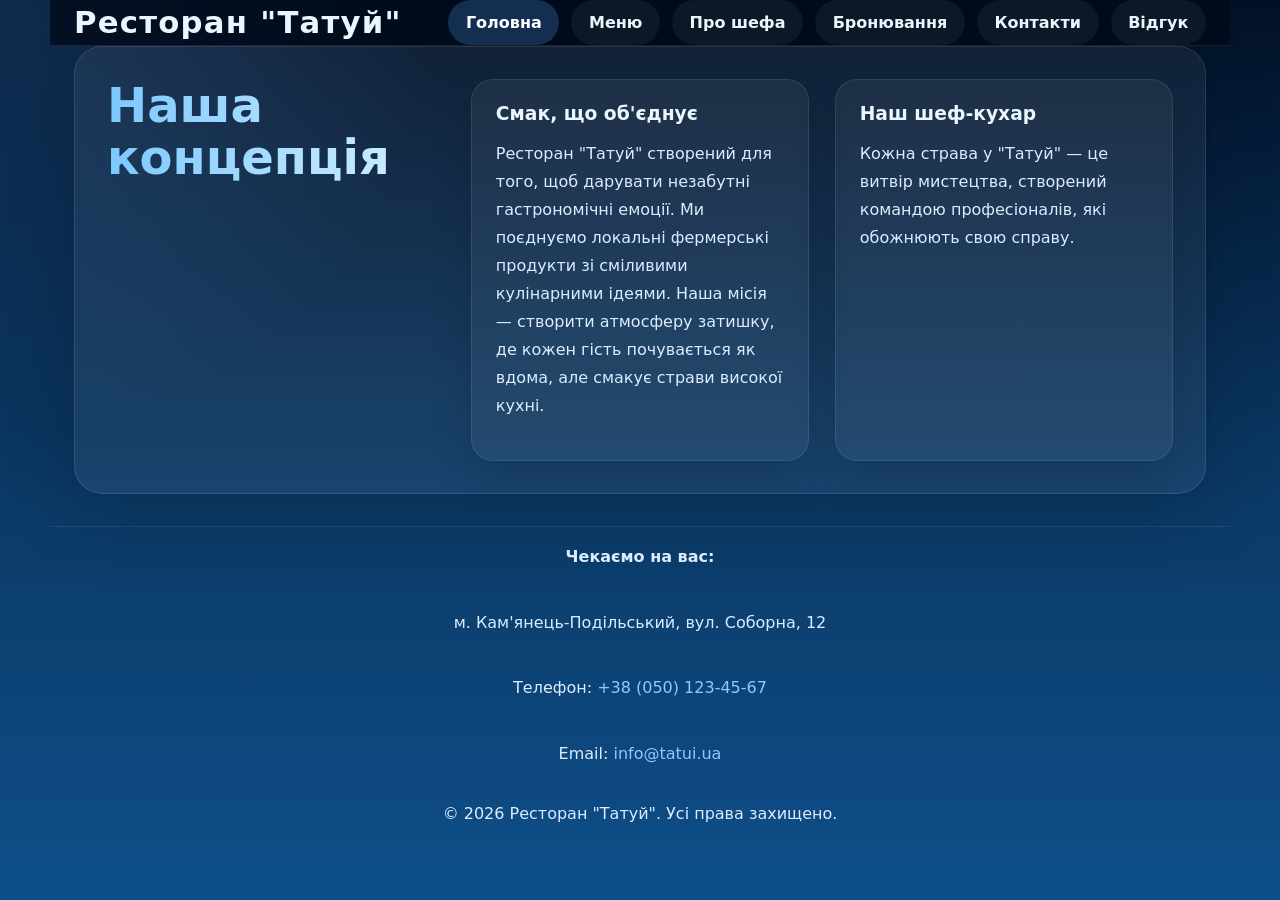
<file: index.html>
<!DOCTYPE html>
<html lang="uk">
<head>
    <meta charset="UTF-8">
    <meta name="viewport" content="width=device-width, initial-scale=1.0">
    <title>Ресторан "Татуй" | Головна</title>
    <meta name="description" content="Ресторан 'Татуй' - поєднання традицій та сучасного смаку.">
    <link rel="stylesheet" href="css/style.css">
</head>
<body>
    <header>
        <h1>Ресторан "Татуй"</h1>
        <nav>
            <ul>
                <li><a href="index.html" aria-current="page">Головна</a></li>
                <li><a href="menu.html">Меню</a></li>
                <li><a href="chef.html">Про шефа</a></li>
                <li><a href="booking.html">Бронювання</a></li>
                <li><a href="contact.html">Контакти</a></li>
                <li><a href="feedback.html">Відгук</a></li>
            </ul>
        </nav>
    </header>

    <main>
        <section id="concept">
            <h2>Наша концепція</h2>
            <article>
                <h3>Смак, що об'єднує</h3>
                <p>Ресторан "Татуй" створений для того, щоб дарувати незабутні гастрономічні емоції. Ми поєднуємо локальні фермерські продукти зі сміливими кулінарними ідеями. Наша місія — створити атмосферу затишку, де кожен гість почувається як вдома, але смакує страви високої кухні.</p>
            </article>
            <article>
                <h3>Наш шеф-кухар</h3>
                <p>Кожна страва у "Татуй" — це витвір мистецтва, створений командою професіоналів, які обожнюють свою справу.</p>
            </article>
        </section>
    </main>

    <footer>
        <address>
            <p><strong>Чекаємо на вас:</strong></p>
            <p>м. Кам'янець-Подільський, вул. Соборна, 12</p>
            <p>Телефон: <a href="tel:+380501234567">+38 (050) 123-45-67</a></p>
            <p>Email: <a href="mailto:info@tatui.ua">info@tatui.ua</a></p>
        </address>
        <p>&copy; 2026 Ресторан "Татуй". Усі права захищено.</p>
    </footer>
</body>
</html>
</file>
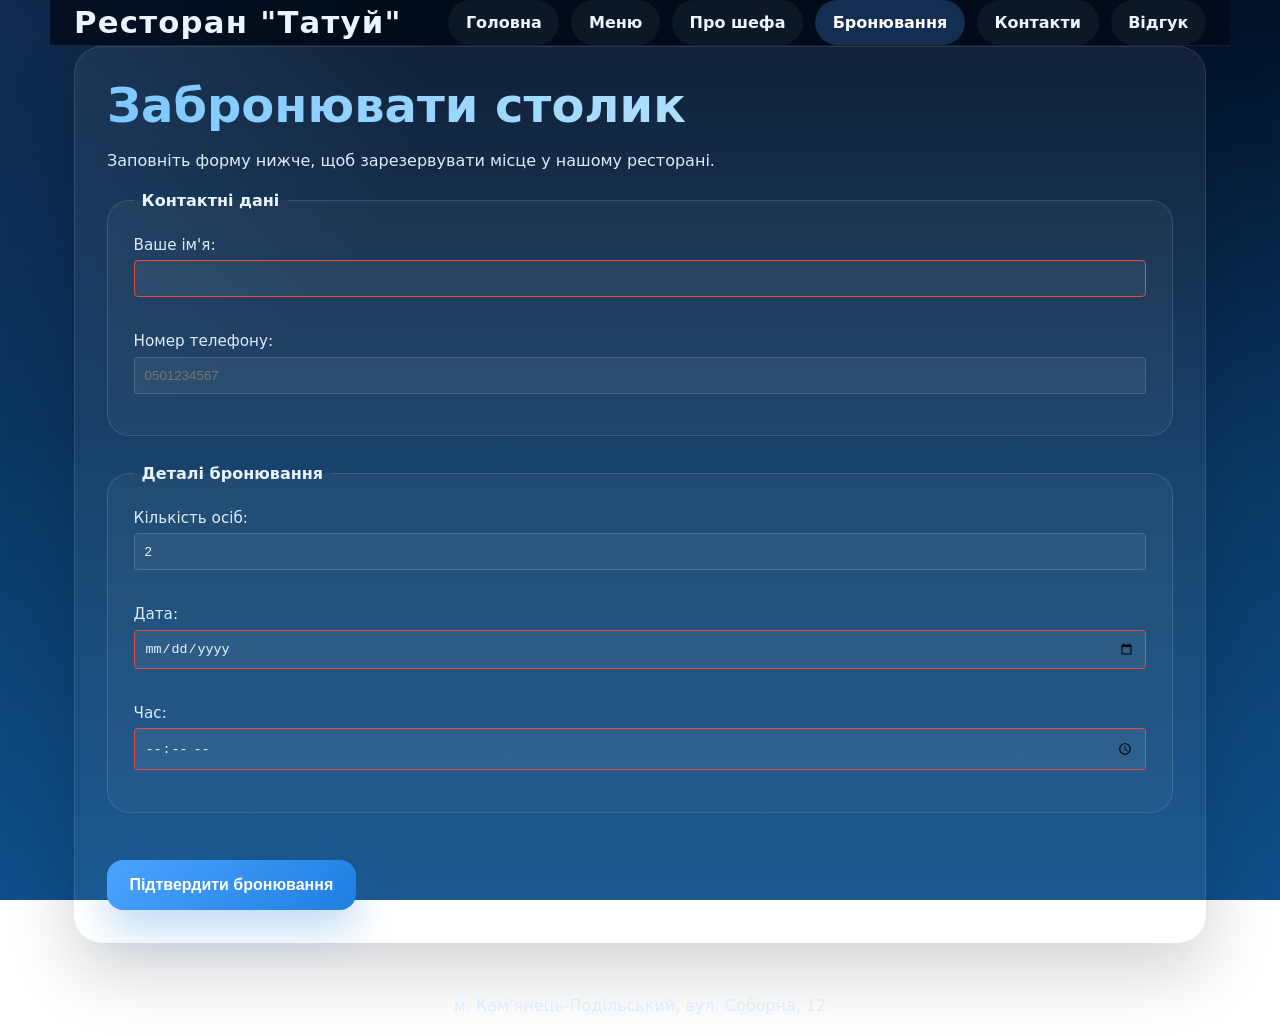
<file: booking.html>
<!DOCTYPE html>
<html lang="uk">
<head>
    <meta charset="UTF-8">
    <meta name="viewport" content="width=device-width, initial-scale=1.0">
    <title>Бронювання столику | Ресторан "Татуй"</title>
    <link rel="stylesheet" href="css/style.css">
</head>
<body>
    <header>
        <h1>Ресторан "Татуй"</h1>
        <nav>
            <ul>
                <li><a href="index.html">Головна</a></li>
                <li><a href="menu.html">Меню</a></li>
                <li><a href="chef.html">Про шефа</a></li>
                <li><a href="booking.html" aria-current="page">Бронювання</a></li>
                <li><a href="contact.html">Контакти</a></li>
                <li><a href="feedback.html">Відгук</a></li>
            </ul>
        </nav>
    </header>

    <main>
        <section>
            <h2>Забронювати столик</h2>
            <p>Заповніть форму нижче, щоб зарезервувати місце у нашому ресторані.</p>
            
            <form action="#" method="POST">
                <fieldset>
                    <legend>Контактні дані</legend>
                    <label for="name">Ваше ім'я:</label>
                    <input type="text" id="name" name="name" required aria-required="true">
                    <br><br>
                    <label for="phone">Номер телефону:</label>
                    <input type="tel" id="phone" name="phone" pattern="[0-9]{10}" placeholder="0501234567" required aria-required="true">
                </fieldset>
                
                <fieldset>
                    <legend>Деталі бронювання</legend>
                    <label for="guests">Кількість осіб:</label>
                    <input type="number" id="guests" name="guests" min="1" max="20" value="2" required aria-required="true">
                    <br><br>
                    <label for="date">Дата:</label>
                    <input type="date" id="date" name="date" required aria-required="true">
                    <br><br>
                    <label for="time">Час:</label>
                    <input type="time" id="time" name="time" min="10:00" max="22:00" required aria-required="true">
                </fieldset>
                
                <br>
                <button type="submit">Підтвердити бронювання</button>
            </form>
        </section>
    </main>

    <footer>
        <address>
            <p>м. Кам'янець-Подільський, вул. Соборна, 12</p>
        </address>
    </footer>
</body>
</html>
</file>
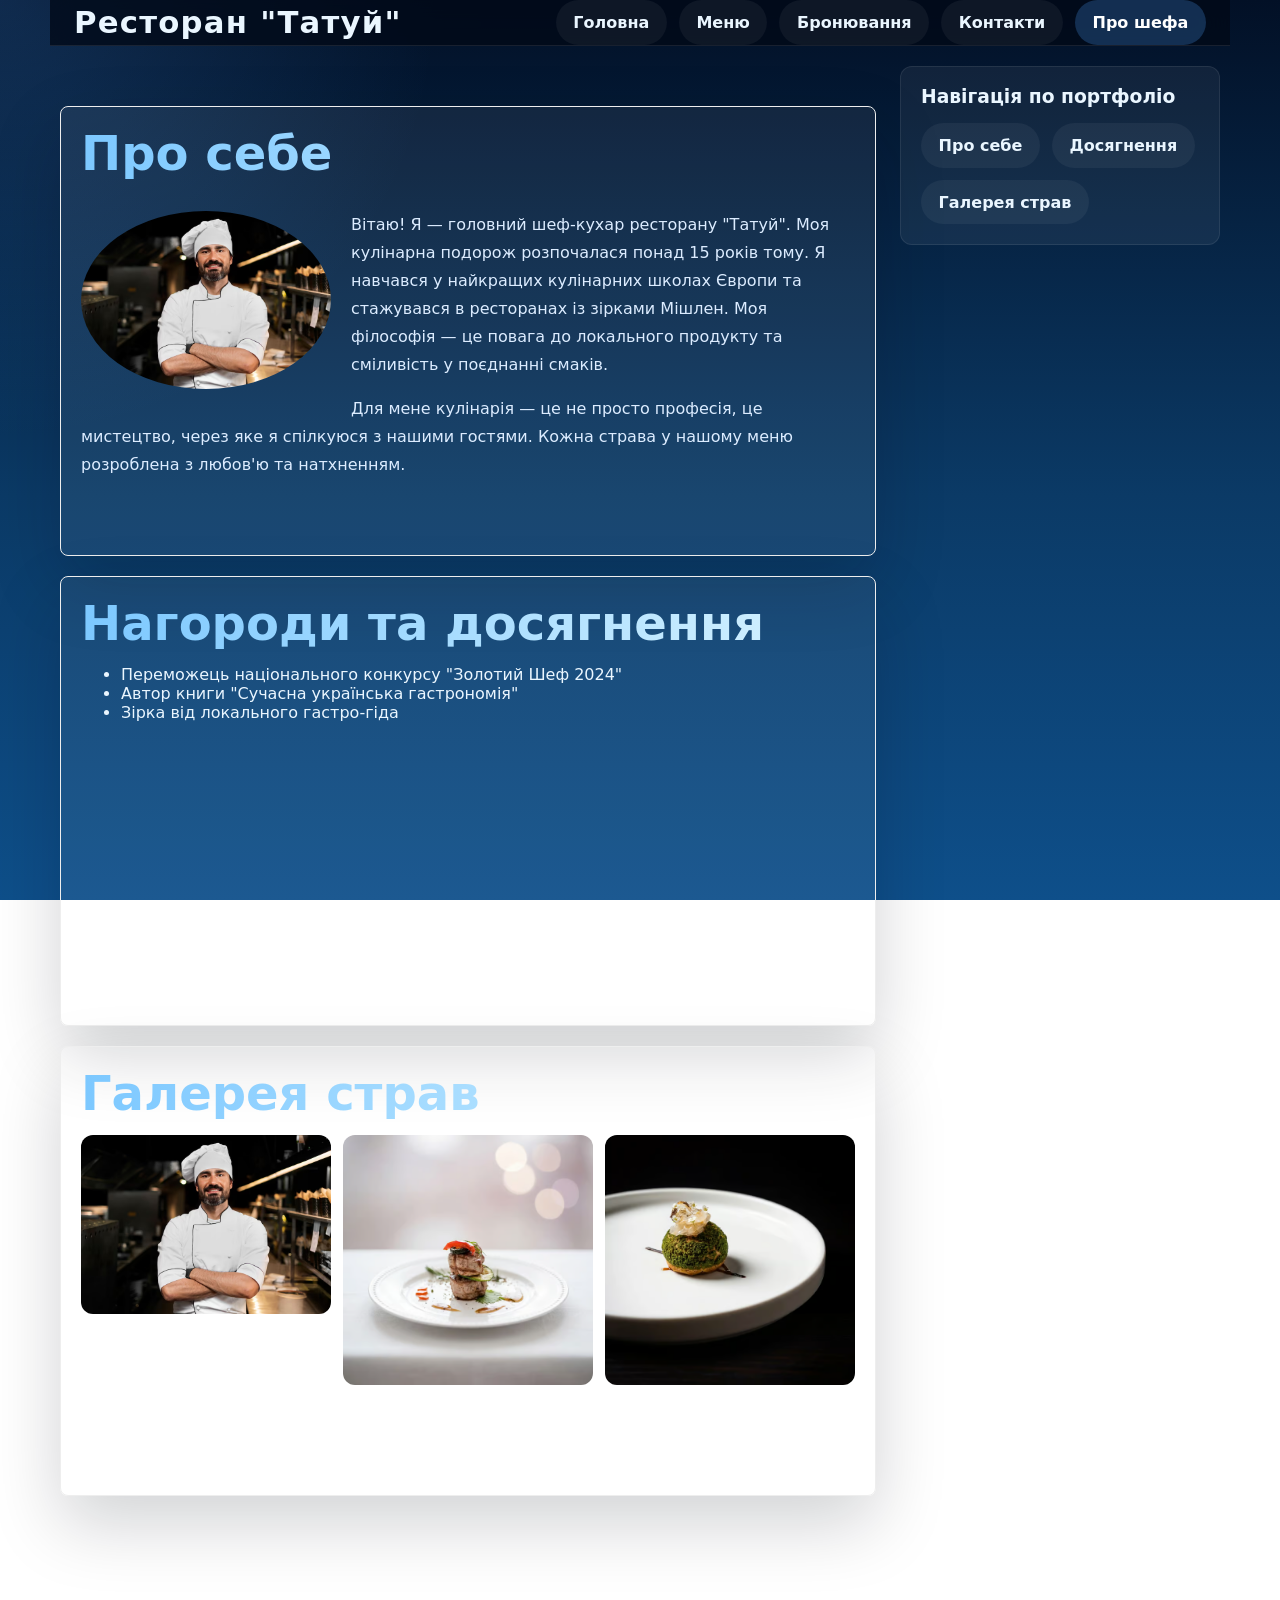
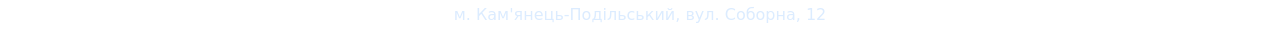
<file: chef.html>
<!DOCTYPE html>
<html lang="uk">
<head>
    <meta charset="UTF-8">
    <meta name="viewport" content="width=device-width, initial-scale=1.0">
    <title>Портфоліо Шефа | Ресторан "Татуй"</title>
    <link rel="stylesheet" href="css/style.css">
</head>
<body>
    <header>
        <h1>Ресторан "Татуй"</h1>
        <nav class="main-nav">
            <ul>
                <li><a href="index.html">Головна</a></li>
                <li><a href="menu.html">Меню</a></li>
                <li><a href="booking.html">Бронювання</a></li>
                <li><a href="contact.html">Контакти</a></li>
                <li><a href="chef.html" aria-current="page">Про шефа</a></li>
            </ul>
        </nav>
    </header>

    <div class="portfolio-grid">
        
        <main class="portfolio-content">
            <section class="portfolio-section" id="about">
                <h2>Про себе</h2>
                
                <div class="about-container">
                    <div class="about-content">
                                <picture>
                                    <source type="image/avif" srcset="images/chefphoto.avif">
                                    <img src="images/chef-portrait.svg" alt="Шеф-кухар ресторану Татуй" class="chef-photo" width="250" height="250" loading="lazy">
                                </picture>
                        <p>Вітаю! Я — головний шеф-кухар ресторану "Татуй". Моя кулінарна подорож розпочалася понад 15 років тому. Я навчався у найкращих кулінарних школах Європи та стажувався в ресторанах із зірками Мішлен. Моя філософія — це повага до локального продукту та сміливість у поєднанні смаків.</p>
                        <p>Для мене кулінарія — це не просто професія, це мистецтво, через яке я спілкуюся з нашими гостями. Кожна страва у нашому меню розроблена з любов'ю та натхненням.</p>
                    </div>
                </div>
            </section>

            <section class="portfolio-section" id="achievements">
                <h2>Нагороди та досягнення</h2>
                <ul>
                    <li>Переможець національного конкурсу "Золотий Шеф 2024"</li>
                    <li>Автор книги "Сучасна українська гастрономія"</li>
                    <li>Зірка від локального гастро-гіда</li>
                </ul>
            </section>
            <section class="portfolio-section" id="gallery">
                <h2>Галерея страв</h2>
                <div class="gallery">
                    <a href="images/chefphoto.avif" target="_blank" rel="noopener noreferrer">
                        <picture>
                            <source type="image/avif" srcset="images/chefphoto.avif">
                            <img src="images/chef-portrait.svg" alt="Портрет шеф-кухаря">
                        </picture>
                    </a>
                    <a href="images/dish1.avif" target="_blank" rel="noopener noreferrer">
                        <picture>
                            <source type="image/avif" srcset="images/dish1.avif">
                            <img src="images/dish-1.svg" alt="Авторська страва">
                        </picture>
                    </a>
                    <a href="images/dish2.avif" target="_blank" rel="noopener noreferrer">
                        <picture>
                            <source type="image/avif" srcset="images/dish2.avif">
                            <img src="images/dish-2.svg" alt="Подача страви">
                        </picture>
                    </a>
                </div>
            </section>
        </main>

        <aside class="portfolio-side-nav">
            <nav>
                <h3>Навігація по портфоліо</h3>
                <ul>
                    <li><a href="#about">Про себе</a></li>
                    <li><a href="#achievements">Досягнення</a></li>
                    <li><a href="#gallery">Галерея страв</a></li>
                </ul>
            </nav>
        </aside>

    </div>

    <footer>
        <address>
            <p>м. Кам'янець-Подільський, вул. Соборна, 12</p>
        </address>
    </footer>
</body>
</html>
</file>
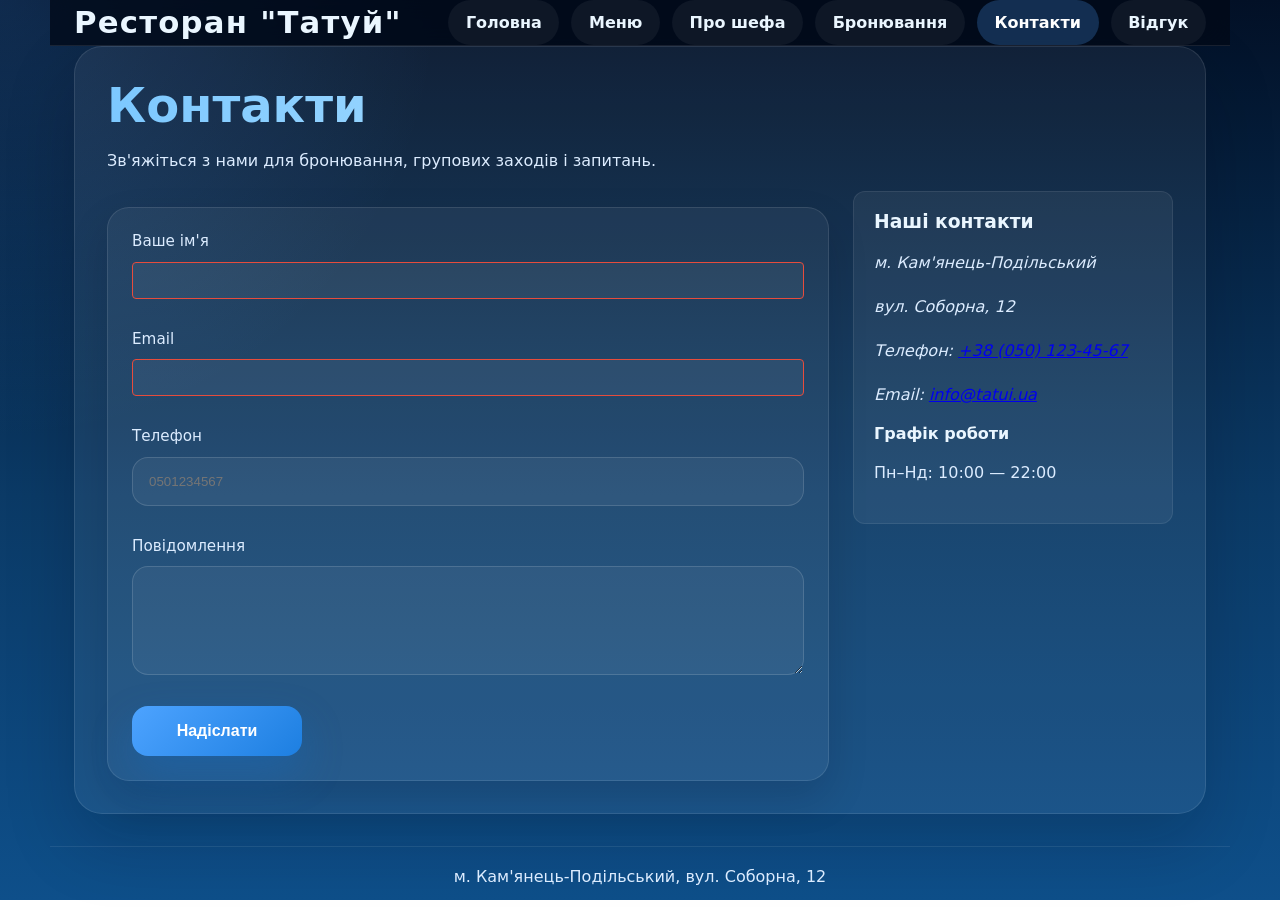
<file: contact.html>
<!DOCTYPE html>
<html lang="uk">
<head>
    <meta charset="UTF-8">
    <meta name="viewport" content="width=device-width, initial-scale=1.0">
    <title>Контакти | Ресторан "Татуй"</title>
    <link rel="stylesheet" href="css/style.css">
</head>
<body>
    <header>
        <h1>Ресторан "Татуй"</h1>
        <nav>
            <ul>
                <li><a href="index.html">Головна</a></li>
                <li><a href="menu.html">Меню</a></li>
                <li><a href="chef.html">Про шефа</a></li>
                <li><a href="booking.html">Бронювання</a></li>
                <li><a href="contact.html" aria-current="page">Контакти</a></li>
                <li><a href="feedback.html">Відгук</a></li>
            </ul>
        </nav>
    </header>

    <main>
        <section>
            <h2>Контакти</h2>
            <p>Зв'яжіться з нами для бронювання, групових заходів і запитань.</p>

            <div class="contact-grid" style="display:grid;grid-template-columns:1fr 320px;gap:1.5rem;align-items:start;">
                <div>
                    <form id="contactForm" class="feedback-form" action="#" method="POST">
                        <div class="form-field">
                            <label for="cName">Ваше ім'я</label>
                            <input type="text" id="cName" name="cName" required>
                        </div>
                        <div class="form-field">
                            <label for="cEmail">Email</label>
                            <input type="email" id="cEmail" name="cEmail" required>
                        </div>
                        <div class="form-field">
                            <label for="cPhone">Телефон</label>
                            <input type="tel" id="cPhone" name="cPhone" placeholder="0501234567">
                        </div>
                        <div class="form-field">
                            <label for="cMessage">Повідомлення</label>
                            <textarea id="cMessage" name="cMessage" rows="5" required></textarea>
                        </div>
                        <button type="submit">Надіслати</button>
                    </form>
                </div>

                <aside class="portfolio-side-nav">
                    <h3>Наші контакти</h3>
                    <address>
                        <p>м. Кам'янець-Подільський</p>
                        <p>вул. Соборна, 12</p>
                        <p>Телефон: <a href="tel:+380501234567">+38 (050) 123-45-67</a></p>
                        <p>Email: <a href="mailto:info@tatui.ua">info@tatui.ua</a></p>
                    </address>
                    <h4>Графік роботи</h4>
                    <p>Пн–Нд: 10:00 — 22:00</p>
                </aside>
            </div>
        </section>
    </main>

    <footer>
        <address>
            <p>м. Кам'янець-Подільський, вул. Соборна, 12</p>
        </address>
    </footer>
</body>
</html>
</file>
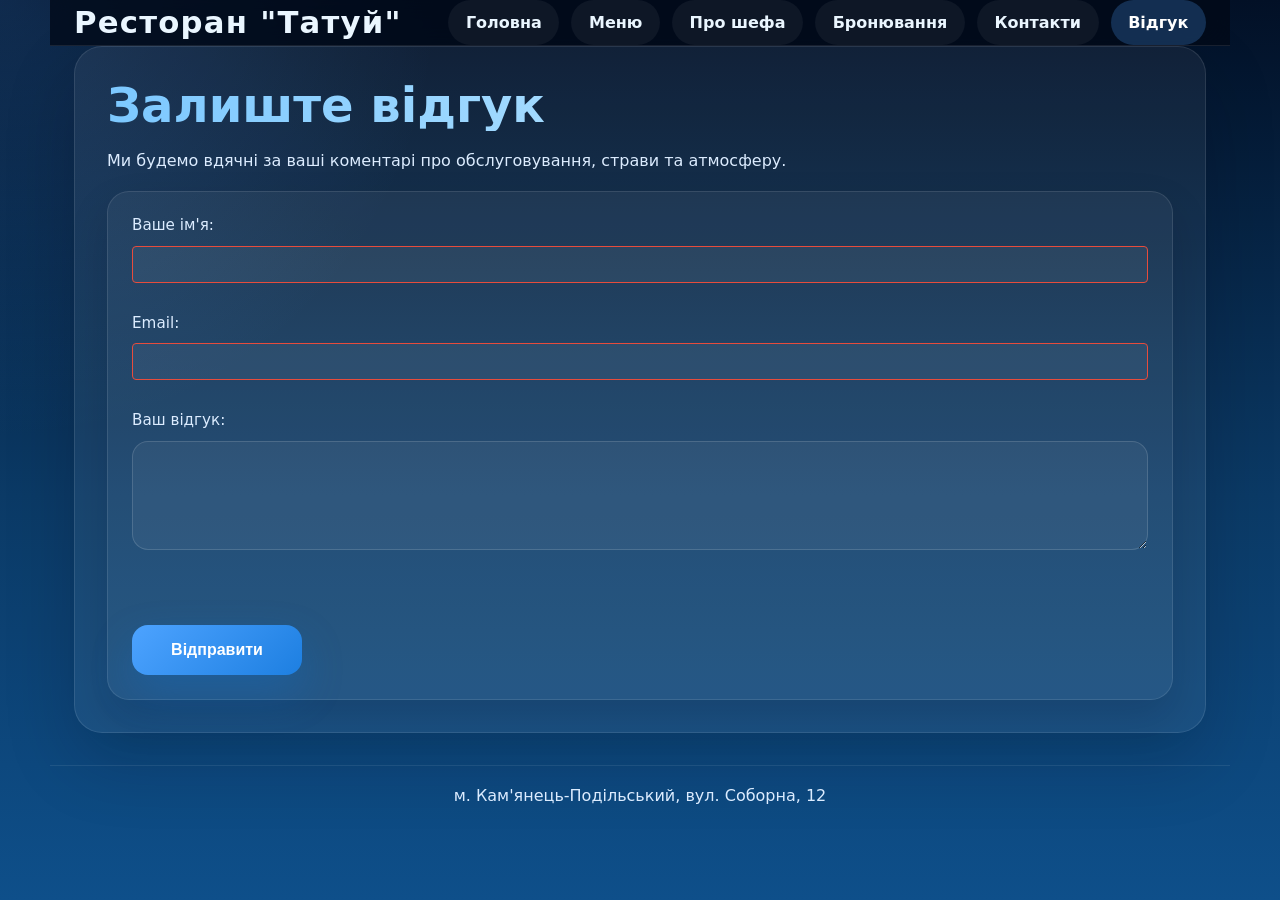
<file: feedback.html>
<!DOCTYPE html>
<html lang="uk">
<head>
    <meta charset="UTF-8">
    <meta name="viewport" content="width=device-width, initial-scale=1.0">
    <title>Відгук | Ресторан "Татуй"</title>
    <link rel="stylesheet" href="css/style.css">
</head>
<body>
    <header>
        <h1>Ресторан "Татуй"</h1>
        <nav>
            <ul>
                <li><a href="index.html">Головна</a></li>
                <li><a href="menu.html">Меню</a></li>
                <li><a href="chef.html">Про шефа</a></li>
                <li><a href="booking.html">Бронювання</a></li>
                <li><a href="contact.html">Контакти</a></li>
                <li><a href="feedback.html" aria-current="page">Відгук</a></li>
            </ul>
        </nav>
    </header>

    <main>
        <section>
            <h2>Залиште відгук</h2>
            <p>Ми будемо вдячні за ваші коментарі про обслуговування, страви та атмосферу.</p>

            <form id="feedbackForm" class="feedback-form" action="#" method="POST">
                <div class="form-field">
                    <label for="userName">Ваше ім'я:</label>
                    <input type="text" id="userName" name="userName" required>
                </div>

                <div class="form-field">
                    <label for="userEmail">Email:</label>
                    <input type="email" id="userEmail" name="userEmail" required>
                </div>

                <div class="form-field">
                    <label for="comments">Ваш відгук:</label>
                    <textarea id="comments" name="comments" rows="5" required></textarea>
                </div>

                <div id="error-message"></div>
                <button type="submit">Відправити</button>
            </form>
        </section>
    </main>

    <footer>
        <address>
            <p>м. Кам'янець-Подільський, вул. Соборна, 12</p>
        </address>
    </footer>
    <script src="js/feedback.js"></script>
</body>
</html>
</file>
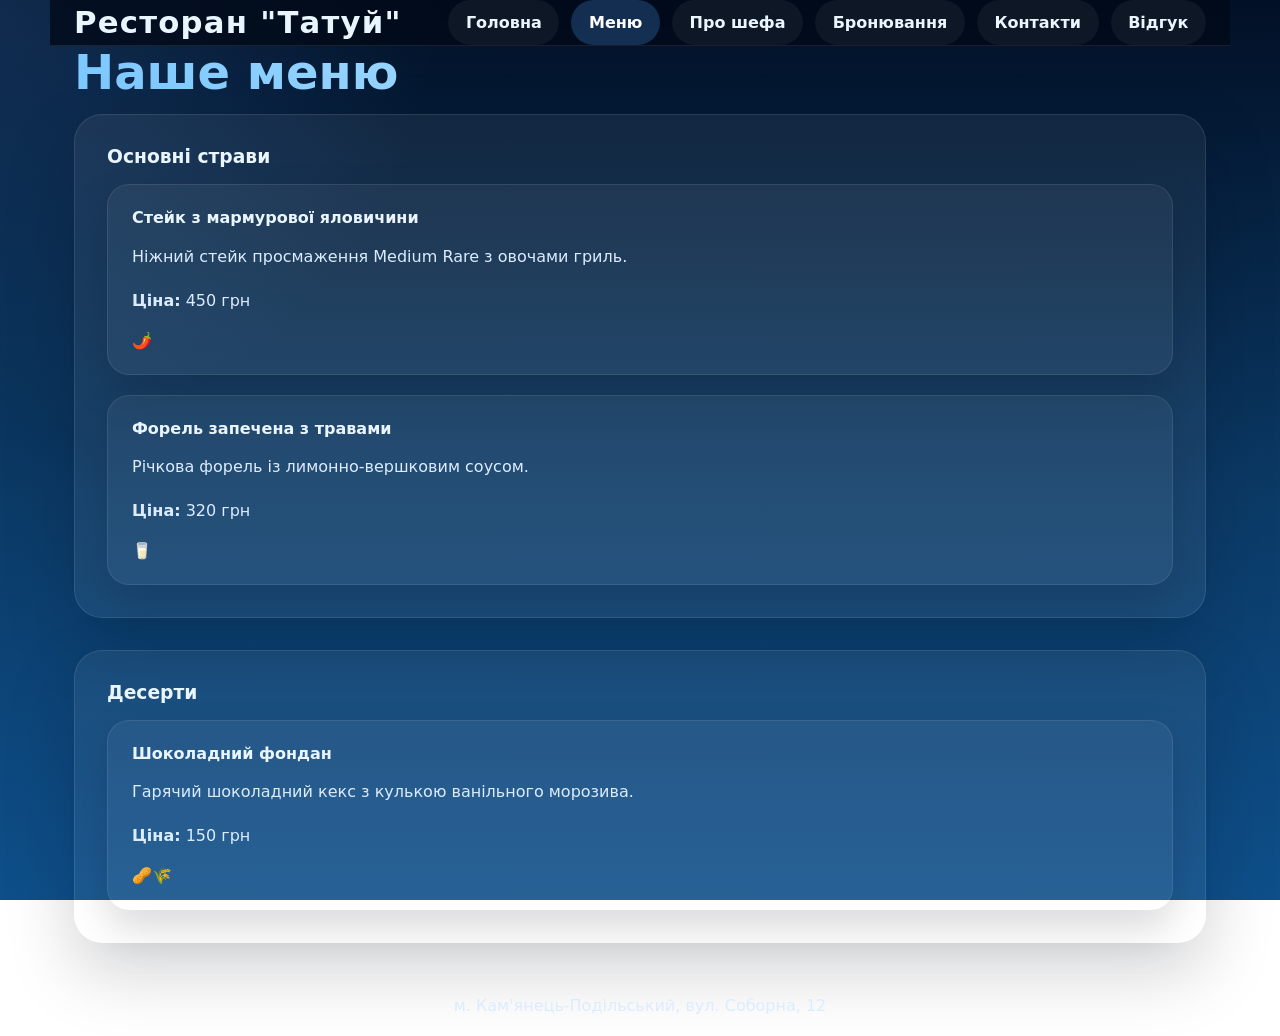
<file: menu.html>
<!DOCTYPE html>
<html lang="uk">
<head>
    <meta charset="UTF-8">
    <meta name="viewport" content="width=device-width, initial-scale=1.0">
    <title>Меню | Ресторан "Татуй"</title>
    <link rel="stylesheet" href="css/style.css">
</head>
<body>
    <header>
        <h1>Ресторан "Татуй"</h1>
        <nav>
            <ul>
                <li><a href="index.html">Головна</a></li>
                <li><a href="menu.html" aria-current="page">Меню</a></li>
                <li><a href="chef.html">Про шефа</a></li>
                <li><a href="booking.html">Бронювання</a></li>
                <li><a href="contact.html">Контакти</a></li>
                <li><a href="feedback.html">Відгук</a></li>
            </ul>
        </nav>
    </header>

    <main>
        <h2>Наше меню</h2>
        
        <section aria-labelledby="main-courses">
            <h3 id="main-courses">Основні страви</h3>
            <article>
                <h4>Стейк з мармурової яловичини</h4>
                <p>Ніжний стейк просмаження Medium Rare з овочами гриль.</p>
                <p><strong>Ціна:</strong> <data value="450">450 грн</data></p>
                <span role="img" aria-label="Увага: Містить гострі спеції">🌶️</span>
            </article>
            <article>
                <h4>Форель запечена з травами</h4>
                <p>Річкова форель із лимонно-вершковим соусом.</p>
                <p><strong>Ціна:</strong> <data value="320">320 грн</data></p>
                <span role="img" aria-label="Увага: Містить лактозу">🥛</span>
            </article>
        </section>

        <section aria-labelledby="desserts">
            <h3 id="desserts">Десерти</h3>
            <article>
                <h4>Шоколадний фондан</h4>
                <p>Гарячий шоколадний кекс з кулькою ванільного морозива.</p>
                <p><strong>Ціна:</strong> <data value="150">150 грн</data></p>
                <span role="img" aria-label="Увага: Містить горіхи та глютен">🥜🌾</span>
            </article>
        </section>
    </main>

    <footer>
        <address>
            <p>м. Кам'янець-Подільський, вул. Соборна, 12</p>
        </address>
    </footer>
</body>
</html>
</file>
<file: css/style.css>
:root {
--bg-dark: #021026;
--bg-mid: #0b3a66;
--bg-light: #0e4f8a;
--accent: #4da3ff;
--text: #eaf6ff;
--surface: rgba(255,255,255,0.08);
--surface-soft: rgba(255,255,255,0.04);
--border: rgba(255,255,255,0.14);
    /* Default input/focus/error variables (fallbacks) */
    --input-border: 1px solid rgba(255,255,255,0.14);
    --focus-shadow: 0 0 0 4px rgba(77,163,255,0.14);
    --error-color: #e74c3c;
}

* {
box-sizing: border-box;
}

html {
scroll-behavior: smooth;
}

body {
margin: 0;
min-height: 100%;
font-family: Inter, system-ui, -apple-system, 'Segoe UI', Roboto, 'Helvetica Neue', Arial, sans-serif;
color: var(--text);
background: radial-gradient(circle at top left, rgba(77,163,255,0.18), transparent 28%), linear-gradient(180deg, var(--bg-dark) 0%, var(--bg-mid) 55%, var(--bg-light) 100%);
background-attachment: fixed;
-webkit-font-smoothing: antialiased;
-moz-osx-font-smoothing: grayscale;
}

body > header,
body > main,
body > footer {
max-width: 1180px;
margin: 0 auto;
padding: 0 1.5rem;
}

header {
display: flex;
align-items: center;
justify-content: space-between;
gap: 1rem;
padding: 1.2rem 0;
position: sticky;
top: 0;
z-index: 10;
backdrop-filter: blur(18px);
background: rgba(2, 10, 24, 0.78);
border-bottom: 1px solid rgba(255,255,255,0.09);
}

header h1 {
margin: 0;
font-size: clamp(1.8rem, 2.4vw, 2.4rem);
letter-spacing: 0.04em;
}

nav ul {
display: flex;
flex-wrap: wrap;
gap: 0.75rem;
margin: 0;
padding: 0;
list-style: none;
}

nav a {
display: inline-flex;
align-items: center;
justify-content: center;
padding: 0.8rem 1.1rem;
border-radius: 999px;
color: var(--text);
text-decoration: none;
font-weight: 600;
background: rgba(255,255,255,0.05);
transition: transform 0.2s ease, background 0.2s ease, color 0.2s ease;
}

nav a:hover,
nav a[aria-current="page"] {
background: rgba(77,163,255,0.24);
color: #ffffff;
}

main {
padding: 2.5rem 0 3rem;
}

h2,
h3,
h4 {
margin: 0 0 1rem;
font-weight: 700;
line-height: 1.1;
}

h2 {
font-size: clamp(2rem, 4vw, 3rem);
background: linear-gradient(90deg, #7cc8ff, #d7f3ff);
-webkit-background-clip: text;
color: transparent;
}

section {
margin-bottom: 2rem;
padding: 2rem;
border-radius: 28px;
background: rgba(255,255,255,0.06);
border: 1px solid rgba(255,255,255,0.1);
box-shadow: 0 28px 70px rgba(2, 10, 20, 0.18);
}

section#concept {
display: grid;
grid-template-columns: repeat(auto-fit, minmax(240px, 1fr));
gap: 1.6rem;
}

article {
margin: 0;
}

section#concept article,
section[aria-labelledby] article {
padding: 1.5rem;
border-radius: 22px;
background: rgba(255,255,255,0.05);
border: 1px solid rgba(255,255,255,0.09);
box-shadow: 0 18px 40px rgba(2, 10, 20, 0.15);
}

section[aria-labelledby] article + article {
margin-top: 1.25rem;
}

p,
label,
data,
span {
color: #dcecff;
}

p {
line-height: 1.75;
}

label {
display: block;
margin-bottom: 0.4rem;
font-size: 0.95rem;
}

input,
select,
textarea {
width: 100%;
padding: 1rem 1rem;
margin-bottom: 1rem;
border-radius: 16px;
border: 1px solid rgba(255,255,255,0.14);
background: rgba(255,255,255,0.05);
color: var(--text);
outline: none;
transition: border-color 0.25s ease, box-shadow 0.25s ease, background 0.25s ease;
}

input:focus,
select:focus,
textarea:focus {
border-color: rgba(77,163,255,0.55);
box-shadow: 0 0 0 4px rgba(77,163,255,0.14);
background: rgba(255,255,255,0.08);
}

fieldset {
border: 1px solid rgba(255,255,255,0.12);
border-radius: 22px;
padding: 1.6rem;
margin: 0 0 1.75rem;
background: rgba(255,255,255,0.04);
}

legend {
padding: 0 0.5rem;
font-weight: 700;
color: #eaf6ff;
}

button,
.btn,
input[type="button"],
input[type="submit"],
a.button {
display: inline-flex;
align-items: center;
justify-content: center;
min-width: 170px;
padding: 1rem 1.4rem;
font-size: 1rem;
font-weight: 700;
color: #ffffff;
background: linear-gradient(135deg, #4da3ff 0%, #1d7fe1 100%);
border: none;
border-radius: 16px;
cursor: pointer;
text-decoration: none;
transition: transform 0.2s ease, box-shadow 0.2s ease, background 0.2s ease;
box-shadow: 0 18px 42px rgba(16, 116, 216, 0.28);
}

button:hover,
.btn:hover,
a.button:hover,
input[type="submit"]:hover,
input[type="button"]:hover {
transform: translateY(-2px);
box-shadow: 0 24px 52px rgba(16, 116, 216, 0.34);
background: linear-gradient(135deg, #73c1ff 0%, #1d7fe1 100%);
}

.btn--secondary {
background: rgba(255,255,255,0.08);
color: var(--text);
border: 1px solid rgba(255,255,255,0.16);
}

footer {
padding: 2rem 0 2.5rem;
text-align: center;
color: #b9d8ff;
border-top: 1px solid rgba(255,255,255,0.08);
margin-top: 1rem;
}

footer address {
display: inline-grid;
gap: 0.35rem;
font-style: normal;
line-height: 1.6;
}

footer a {
color: #90c9ff;
text-decoration: none;
}

@media (max-width: 860px) {
header {
justify-content: center;
text-align: center;
}

nav ul {
justify-content: center;
}

section {
padding: 1.5rem;
}
}

@media (max-width: 520px) {
header {
padding: 1rem 0;
}

nav a {
padding: 0.7rem 0.9rem;
}

body > header,
body > main,
body > footer {
padding: 0 1rem;
}
}

.feedback-form {
    padding: 1.5rem;
    border-radius: 22px;
    background: rgba(255,255,255,0.05);
    border: 1px solid rgba(255,255,255,0.1);
    box-shadow: 0 18px 40px rgba(2, 10, 20, 0.14);
    margin-top: 1rem;
    transition: border-color 0.3s ease, background-color 0.3s ease, box-shadow 0.3s ease;
}

.feedback-form:focus-within {
    --input-border: 1px solid #3498db;
    --focus-shadow: 0 0 8px rgba(52, 152, 219, 0.4);
    background: rgba(77,163,255,0.1);
    border-color: rgba(77,163,255,0.3);
}

.form-field {
    margin-bottom: 15px;
    display: flex;
    flex-direction: column;
    gap: 5px;
}

.field-error {
    color: #ffb3b3;
    margin-top: -0.25rem;
    font-size: 0.95rem;
}

#error-message {
    margin-bottom: 1rem;
    padding: 0.9rem 1rem;
    border-radius: 16px;
    font-weight: 700;
}

.message-error {
    color: #ffc9c9;
    background: rgba(255, 80, 80, 0.12);
    border: 1px solid rgba(255, 80, 80, 0.25);
}

.message-success {
    color: #d5ffd9;
    background: rgba(64, 196, 93, 0.14);
    border: 1px solid rgba(118, 214, 117, 0.25);
}

input:required {
    border: var(--input-border);
    padding: 10px;
    border-radius: 4px;
    outline: none;
    transition: box-shadow 0.3s ease, border 0.3s ease;
}

input:required:focus {
    box-shadow: var(--focus-shadow);
}

input:required:invalid:not(:focus):not(:placeholder-shown) {
    border-color: var(--error-color);
}

.portfolio-grid {
    display: grid;
    /* Якщо екран великий - 2 колонки. Якщо місця мало - падає в 1 колонку */
    grid-template-columns: repeat(auto-fit, minmax(min(100%, 300px), 1fr));
    gap: 20px;
    padding: 20px;
    max-width: 1200px;
    margin: 0 auto;
}


.portfolio-content {
}

.portfolio-side-nav {
    background: rgba(255,255,255,0.06);
    padding: 20px;
    border-radius: 12px;
    height: fit-content;
    border: 1px solid rgba(255,255,255,0.08);
    color: var(--text);
}
.portfolio-section {
    height: max(400px, 50vh);
    margin-bottom: 20px;
    padding: 20px;
    border: 1px solid #eee;
    border-radius: 8px;
    overflow: auto;
}

.about-container {
    container-type: inline-size;
    container-name: about-section;
}

.about-content .chef-photo {
    width: 100%;
    max-width: 250px;
    display: block;
    margin: 0 auto 15px;
    border-radius: 50%;
}

@container about-section (min-width: 500px) {
    .about-content .chef-photo {
        float: left;
        margin: 0 20px 10px 0;
    }
    
    .about-content::after {
        content: "";
        display: table;
        clear: both;
    }
}

/* Portfolio layout adjustments */
.portfolio-grid {
    display: grid;
    grid-template-columns: 1fr 320px;
    gap: 24px;
    align-items: start;
    padding: 20px;
}

@media (max-width: 900px) {
    .portfolio-grid {
        grid-template-columns: 1fr;
    }
    .portfolio-side-nav {
        order: -1;
    }
}

.portfolio-content img {
    width: 100%;
    height: auto;
    border-radius: 12px;
    display: block;
}

.portfolio-content .gallery {
    display: grid;
    grid-template-columns: repeat(auto-fit, minmax(180px, 1fr));
    gap: 12px;
    margin-top: 12px;
}

.portfolio-content .gallery a {
    display: block;
    overflow: hidden;
}

.portfolio-content .gallery img {
    transition: transform .25s ease;
}

.portfolio-content .gallery a:hover img {
    transform: scale(1.04);
}
</file>
